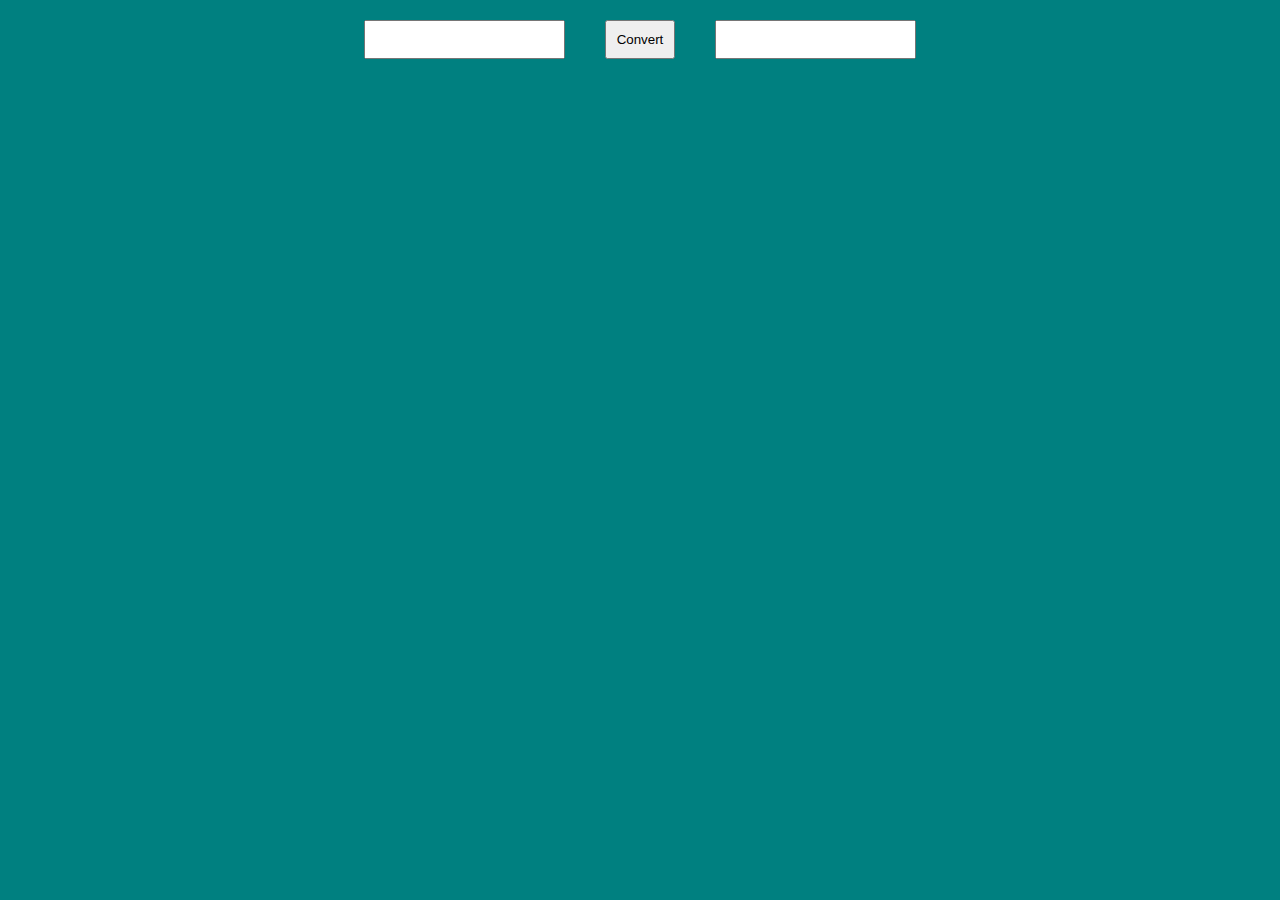
<file: 15.04.2024/index.html>
<!DOCTYPE html>
<html lang="en">

<head>
    <meta charset="UTF-8">
    <meta name="viewport" content="width=device-width, initial-scale=1.0">
    <title>Task_04_11</title>
    <link rel="shortcut icon"
        href="https://t3.ftcdn.net/jpg/06/14/84/58/360_F_614845842_pNcPaSxVwBiO6hGaaSXKrQOCs6xqnijX.jpg"
        type="image/x-icon">
    <link rel="stylesheet" href="./style.css">
</head>

<body>
    <div class="container">

        <input type="text" name="input_az" id="az">
        <button class="convert" id="convert_pul">Convert</button>
        <input type="text" name="dollar_az" id="dollar">
    </div>

    <script src="./app.js"></script>
</body>

</html>
</file>
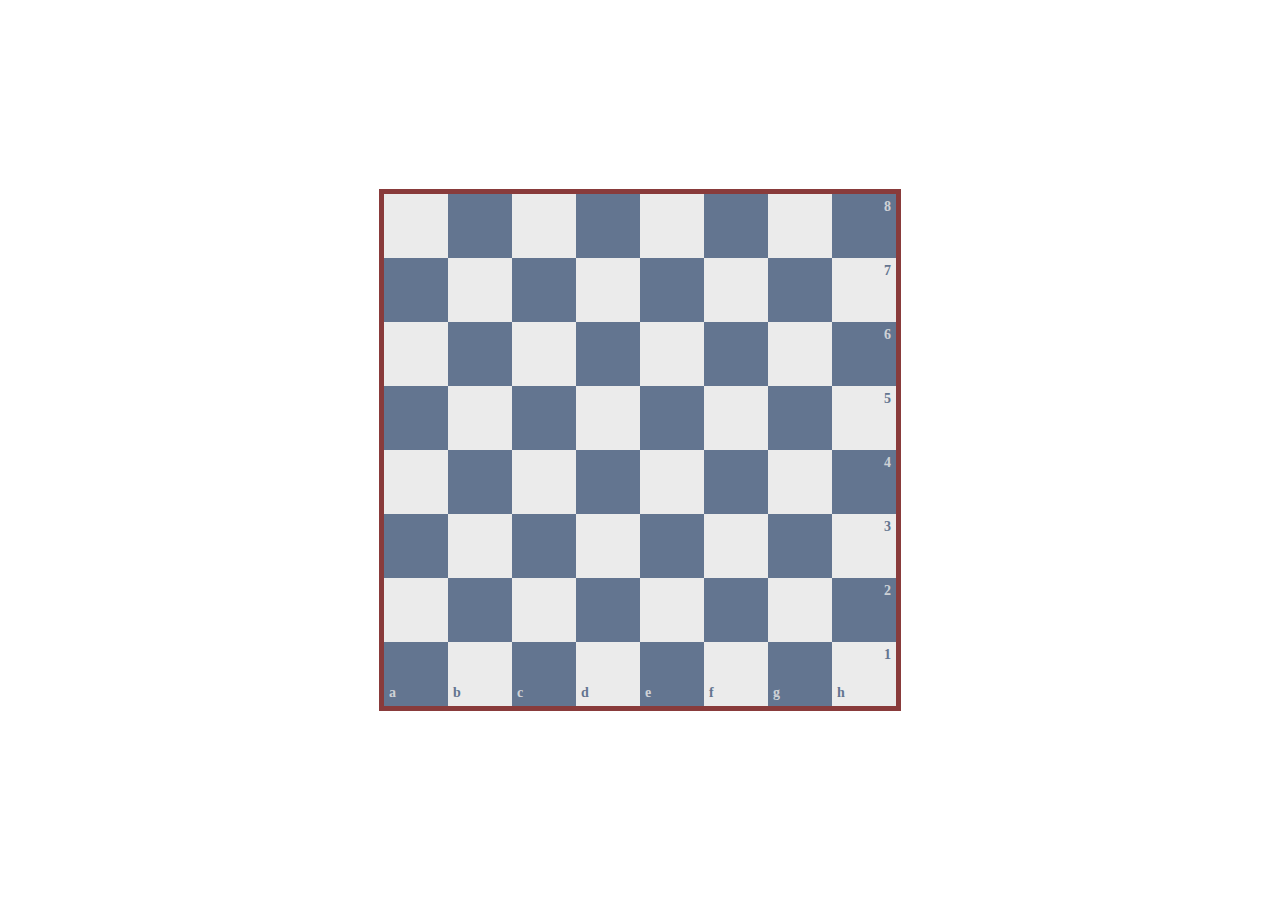
<file: 08.04.2024/demo.html>
<!DOCTYPE html>
<html lang="en">

<head>
    <meta charset="UTF-8">
    <meta name="viewport" content="width=device-width, initial-scale=1.0">
    <title>demo</title>
    <link rel="stylesheet" href="https://cdnjs.cloudflare.com/ajax/libs/font-awesome/6.5.2/css/all.min.css"
        integrity="sha512-SnH5WK+bZxgPHs44uWIX+LLJAJ9/2PkPKZ5QiAj6Ta86w+fsb2TkcmfRyVX3pBnMFcV7oQPJkl9QevSCWr3W6A=="
        crossorigin="anonymous" referrerpolicy="no-referrer" />
    <link rel="shortcut icon"
        href="https://t3.ftcdn.net/jpg/06/14/84/58/360_F_614845842_pNcPaSxVwBiO6hGaaSXKrQOCs6xqnijX.jpg"
        type="image/x-icon">
    <link rel="stylesheet" href="demo.css">
</head>

<body>

    
    <script src="./demo.js"></script>
</body>

</html>
</file>
<file: 15.04.2024/style.css>
* {
  margin: 0;
  padding: 0;
  box-sizing: border-box;
  text-decoration: none;
  list-style: none;
}
body {
  background-color: teal;
}

.container {
  width: 1200px;
  max-width: 90%;
  margin: 0 auto;
  display: flex;
  justify-content: center;
  align-items: center;
}
input,
button {
  padding: 10px;
  margin: 20px;
}
</file>
<file: 08.04.2024/demo.css>
* {
  margin: 0;
  padding: 0;
  box-sizing: border-box;
  text-decoration: none;
  list-style: none;
}
body {
  display: flex;
  justify-content: center;
  align-items: center;
  height: 100vh;
  width: 100vw;
}
.container {
  display: flex;
  flex-wrap: wrap;
  width: 40vw;
  height: 40vw;
  margin: 20px auto;
  outline: 5px solid rgba(104, 4, 4, 0.781);
}
.box {
  width: 12.5%;
  height: 12.5%;
  position: relative;
}

.white {
  background-color: rgba(231, 231, 231, 0.829);
}

.blue {
  background-color: rgb(99, 117, 144);
}

p {
  position: absolute;
  font-size: 14px;
  font-weight: bold;
}

.white p {
  color: rgb(99, 117, 144);
}

.blue p {
  color: rgba(231, 231, 231, 0.829);
}

.number {
  top: 5px;
  right: 5px;
}

.letter {
  bottom: 5px;
  left: 5px;
}
</file>
